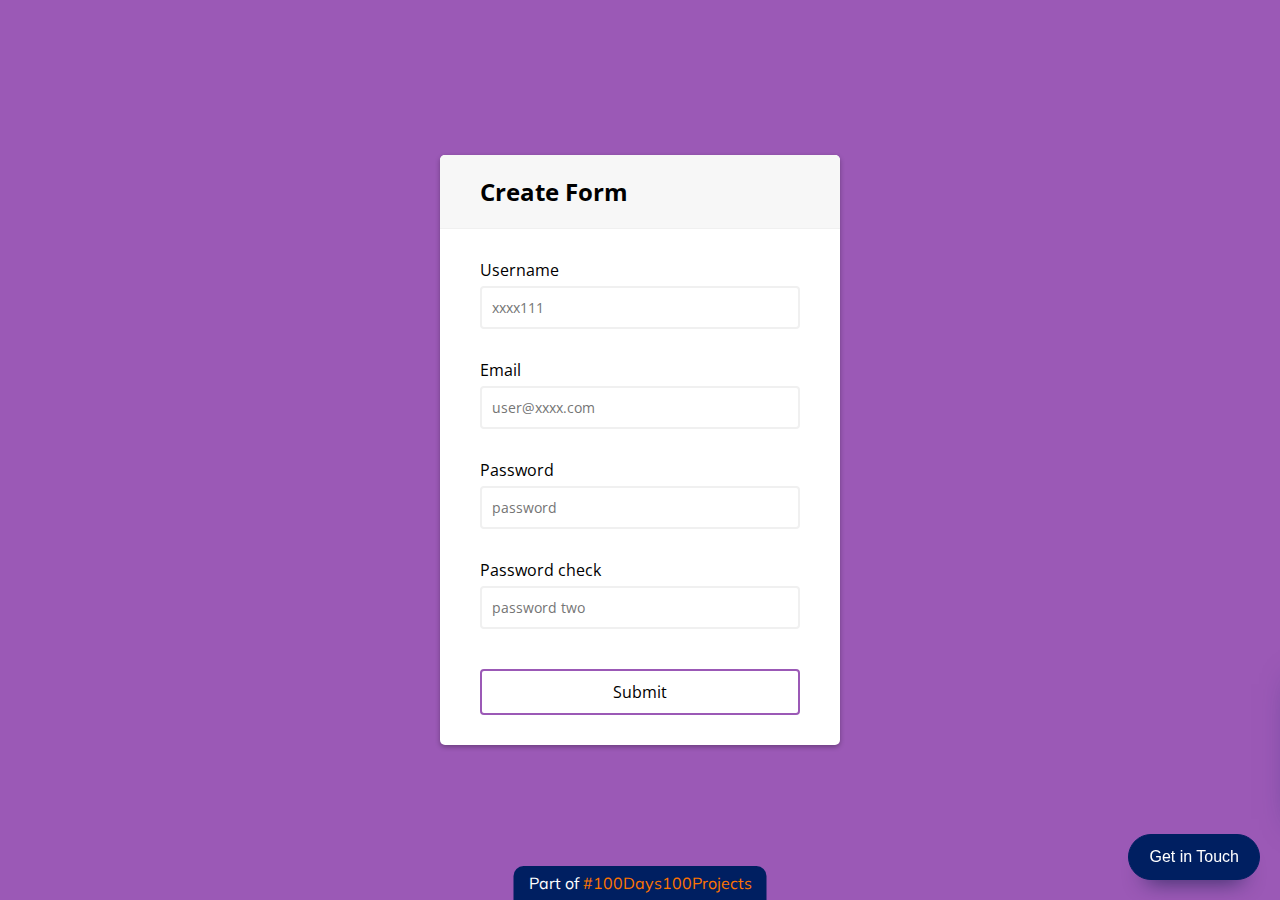
<file: From-Validation/index.html>
<!DOCTYPE html>
<html lang="en">
  <head>
    <meta charset="UTF-8" />
    <meta http-equiv="X-UA-Compatible" content="IE=edge" />
    <meta name="viewport" content="width=device-width, initial-scale=1.0" />
    <title>Form Validation</title>
    <!-- Fontawsome -->
    <link
      rel="stylesheet"
      href="https://cdnjs.cloudflare.com/ajax/libs/font-awesome/5.1.1/css/all.min.css"
      integrity="sha512-ioRJH7yXnyX+7fXTQEKPULWkMn3CqMcapK0NNtCN8q//sW7ZeVFcbMJ9RvX99TwDg6P8rAH2IqUSt2TLab4Xmw=="
      crossorigin="anonymous"
      referrerpolicy="no-referrer"
    />
    <!-- CSS File -->
    <link rel="stylesheet" href="style.css" />
  </head>
  <body>
    <main class="d-flex">
      <div class="container">
        <div class="header">
          <h2>Create Form</h2>
        </div>
        <form action="#" class="form" id="form">
          <div class="form-control">
            <label for="username">Username</label>
            <input type="text" placeholder="xxxx111" id="username" />
            <i class="fas fa-check-circle"></i>
            <i class="fas fa-exclamation-circle"></i>
            <small>Error Message</small>
          </div>
          <div class="form-control">
            <label for="email">Email</label>
            <input type="email" placeholder="user@xxxx.com" id="email" />
            <i class="fas fa-check-circle"></i>
            <i class="fas fa-exclamation-circle"></i>
            <small>Error Message</small>
          </div>
          <div class="form-control">
            <label for="password">Password</label>
            <input type="password" placeholder="password" id="password" />
            <i class="fas fa-check-circle"></i>
            <i class="fas fa-exclamation-circle"></i>
            <small>Error Message</small>
          </div>
          <div class="form-control">
            <label for="password2">Password check</label>
            <input type="password" placeholder="password two" id="password2" />
            <i class="fas fa-check-circle"></i>
            <i class="fas fa-exclamation-circle"></i>
            <small>Error Message</small>
          </div>
          <button>Submit</button>
        </form>
      </div>

      <div class="social-panel-container">
        <div class="social-panel d-flex">
          <p>
            Created with <i class="fa fa-heart"></i> by
            <a target="_blank" href="https://github.com/DevMohamedElshazly"
              >Shezzo</a
            >
          </p>
          <button class="close-btn"><i class="fas fa-times"></i></button>
          <h4>Get in touch on</h4>
          <ul>
            <li>
              <a
                class="d-flex"
                href="https://github.com/DevMohamedElshazly"
                target="_blank"
              >
                <i class="fab fa-github"></i>
              </a>
            </li>
            <li>
              <a class="d-flex" href="https://twitter.com" target="_blank">
                <i class="fab fa-twitter"></i>
              </a>
            </li>
            <li>
              <a class="d-flex" href="https://linkedin.com" target="_blank">
                <i class="fab fa-linkedin"></i>
              </a>
            </li>
            <li>
              <a class="d-flex" href="https://facebook.com" target="_blank">
                <i class="fab fa-facebook"></i>
              </a>
            </li>
            <li>
              <a class="d-flex" href="https://instagram.com" target="_blank">
                <i class="fab fa-instagram"></i>
              </a>
            </li>
          </ul>
        </div>
      </div>

      <button class="floating-btn">Get in Touch</button>
      <div class="floating-text">
        Part of
        <a
          href="https://devmohamedelshazly.github.io/100-JavaScript-Exercises/"
          target="_blank"
          >#100Days100Projects</a
        >
      </div>
    </main>
    <!-- JavaScript File -->
    <script src="main.js"></script>
  </body>
</html>
</file>
<file: From-Validation/style.css>
/* 
============
? Fonts
============
*/
@import url("https://fonts.googleapis.com/css?family=Muli&display=swap");
@import url("https://fonts.googleapis.com/css?family=Open+Sans:400,500&display=swap");
/* 
===============
? variables
===============
*/
:root {
  --clr-primary: #9b59b6;
  --clr-light: #fff;
  --clr-success: #2ecc71;
  --clr-error: #e74c3c;
  --clr-icon: #001f61;
  --clr-link: #ff7500;
  --font-famil-main: "Open Sans", sans-serif;
  --font-famil-primary: "Muli";
}
/* 
===============
? global rules
===============
*/
*,
*::before,
*::after {
  padding: 0;
  margin: 0;
  box-sizing: border-box;
}
ul {
  list-style: none;
  padding: 0;
  margin: 0;
}
a {
  text-decoration: none;
  color: var(--clr-link);
}
body {
  background-color: var(--clr-primary);
  font-family: var(--font-famil-main);
}
main {
  min-height: 100vh;
}
/* 
===============
? component
===============
*/
.d-flex {
  display: flex;
  align-items: center;
  justify-content: center;
}
/* 
===============
? From-control
===============
*/
.container {
  background-color: var(--clr-light);
  border-radius: 5px;
  box-shadow: 0 2px 5px rgba(0, 0, 0, 0.3);
  overflow: hidden;
  width: 400px;
  max-width: 100%;
}
.header {
  border-bottom: 1px solid #f0f0f0;
  background-color: #f7f7f7;
  padding: 20px 40px;
}
.form {
  padding: 30px 40px;
}
.form-control {
  margin-bottom: 10px;
  padding-bottom: 20px;
  position: relative;
}
.form-control label {
  display: inline-block;
  margin-bottom: 5px;
}
.form-control input {
  border: 2px solid #f0f0f0;
  border-radius: 4px;
  display: block;
  font-family: inherit;
  font-size: 14px;
  padding: 10px;
  width: 100%;
}
.form-control input:focus {
  outline: 0;
  border-color: #777;
}
.form-control.success input {
  border-color: var(--clr-success);
}
.form-control.error input {
  border-color: var(--clr-error);
}
.form-control i {
  visibility: hidden;
  position: absolute;
  top: 40px;
  right: 10px;
}
.form-control.success i.fa-check-circle {
  color: var(--clr-success);
  visibility: visible;
}
.form-control.error i.fa-exclamation-circle {
  color: var(--clr-error);
  visibility: visible;
}
.form-control small {
  color: var(--clr-error);
  position: absolute;
  bottom: 0;
  left: 0;
  visibility: hidden;
}
.form-control.error small {
  visibility: visible;
}
.form button {
  background-color: var(--clr-light);
  border: 2px solid var(--clr-primary);
  border-radius: 4px;
  display: block;
  font-family: inherit;
  font-size: 16px;
  padding: 10px;
  margin-top: 20px;
  width: 100%;
  cursor: pointer;
}
.form button:hover {
  background-color: var(--clr-primary);
  color: var(--clr-light);
}
/* 
===============
? SOCIAL PANEL
===============
*/
.social-panel-container {
  position: fixed;
  right: 0;
  bottom: 80px;
  transform: translateX(100%);
  transition: transform 0.4s ease-in-out;
}
.social-panel-container.visible {
  transform: translateX(-10px);
}
.social-panel {
  background-color: #fff;
  border-radius: 16px;
  box-shadow: 0 16px 31px -17px rgba(0, 31, 97, 0.6);
  border: 5px solid var(--clr-icon);
  flex-direction: column;
  font-family: var(--font-famil-primary);
  position: relative;
  height: 169px;
  width: 370px;
  max-width: calc(100% - 10px);
}
.social-panel button.close-btn {
  border: 0;
  color: #97a5ce;
  cursor: pointer;
  font-size: 20px;
  position: absolute;
  top: 5px;
  right: 5px;
}
.social-panel button.close-btn:focus {
  outline: none;
}
.social-panel p {
  background-color: var(--clr-icon);
  border-radius: 0 0 10px 10px;
  color: #fff;
  font-size: 14px;
  line-height: 18px;
  padding: 2px 17px 6px;
  position: absolute;
  top: 0;
  left: 50%;
  transform: translateX(-50%);
  text-align: center;
  width: 235px;
}
.social-panel p i {
  margin: 0 5px;
}
.social-panel h4 {
  margin: 20px 0;
  color: #97a5ce;
  font-family: var(--font-famil-primary);
  font-size: 14px;
  line-height: 18px;
  text-transform: uppercase;
}
.social-panel ul {
  display: flex;
}
.social-panel ul li {
  margin: 0 10px;
}
.social-panel ul li a {
  border: 1px solid #dce1f2;
  border-radius: 50%;
  color: var(--clr-icon);
  font-size: 20px;
  height: 50px;
  width: 50px;
}
.social-panel ul li a:hover {
  border-color: var(--clr-link);
  box-shadow: 0 9px 12px -9px var(--clr-link);
}
.floating-btn {
  border-radius: 26.5px;
  background-color: var(--clr-icon);
  border: 1px solid var(--clr-icon);
  box-shadow: 0 16px 22px -17px #03153b;
  color: var(--clr-light);
  cursor: pointer;
  font-size: 16px;
  line-height: 20px;
  padding: 12px 20px;
  position: fixed;
  bottom: 20px;
  right: 20px;
  z-index: 999;
}
.floating-btn:hover {
  background-color: var(--clr-light);
  color: var(--clr-icon);
}
.floating-btn:focus {
  outline: none;
}
.floating-text {
  background-color: var(--clr-icon);
  border-radius: 10px 10px 0 0;
  color: var(--clr-light);
  font-family: var(--font-famil-primary);
  padding: 7px 15px;
  position: fixed;
  bottom: 0;
  left: 50%;
  transform: translateX(-50%);
  text-align: center;
  z-index: 998;
}
@media screen and (max-width: 480px) {
  .social-panel-container.visible {
    transform: translateX(0px);
  }

  .floating-btn {
    right: 10px;
  }
}
</file>
